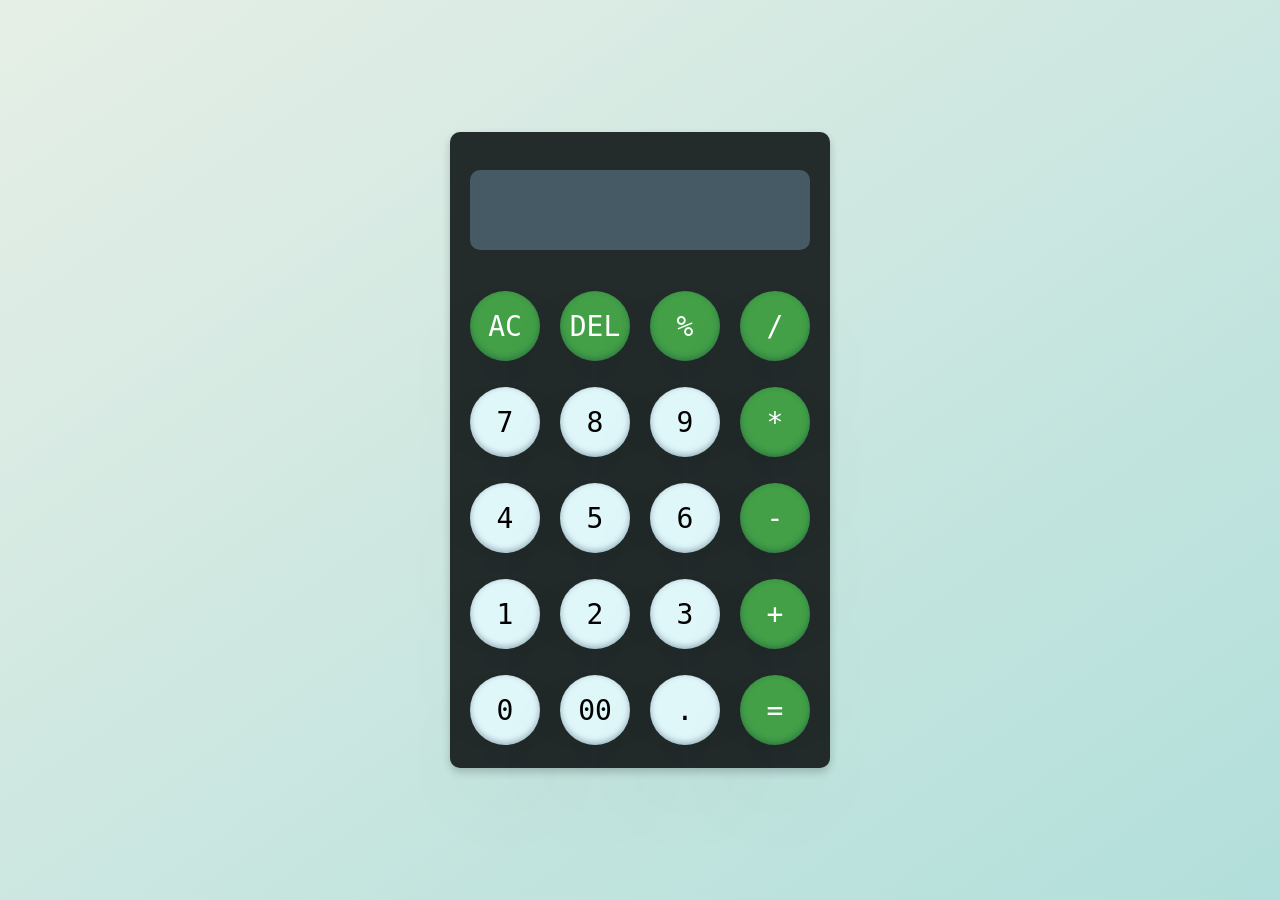
<file: Calculator/index.html>
<!DOCTYPE html>
<html lang="en">
<head>
    <meta charset="UTF-8">
    <meta name="viewport" content="width=device-width, initial-scale=1.0">
    <title>Calculator</title>
    <link rel="stylesheet" type="text/css" href="style.css" />
</head>
<body>
    <div class="container">
        <div class="calculator">
            <div class="display">
                <input type="text" id="display" name="display" disabled>
            </div>
            <div class="buttons">
                <input type="button" class="operator ac-btn" value="AC">
                <input type="button" class="operator del-btn" value="DEL">
                <input type="button" class="operator" value="%">
                <input type="button" class="operator" value="/">
                <input type="button" value="7">
                <input type="button" value="8">
                <input type="button" value="9">
                <input type="button" class="operator" value="*">
                <input type="button" value="4">
                <input type="button" value="5">
                <input type="button" value="6">
                <input type="button" class="operator" value="-">
                <input type="button" value="1">
                <input type="button" value="2">
                <input type="button" value="3">
                <input type="button" class="operator" value="+">
                <input type="button" value="0">
                <input type="button" value="00">
                <input type="button" value=".">
                <input type="button" class="operator equals-btn" value="=">
            </div>
        </div>
    </div>
    <script src="script.js"></script>
</body>
</html>
</file>
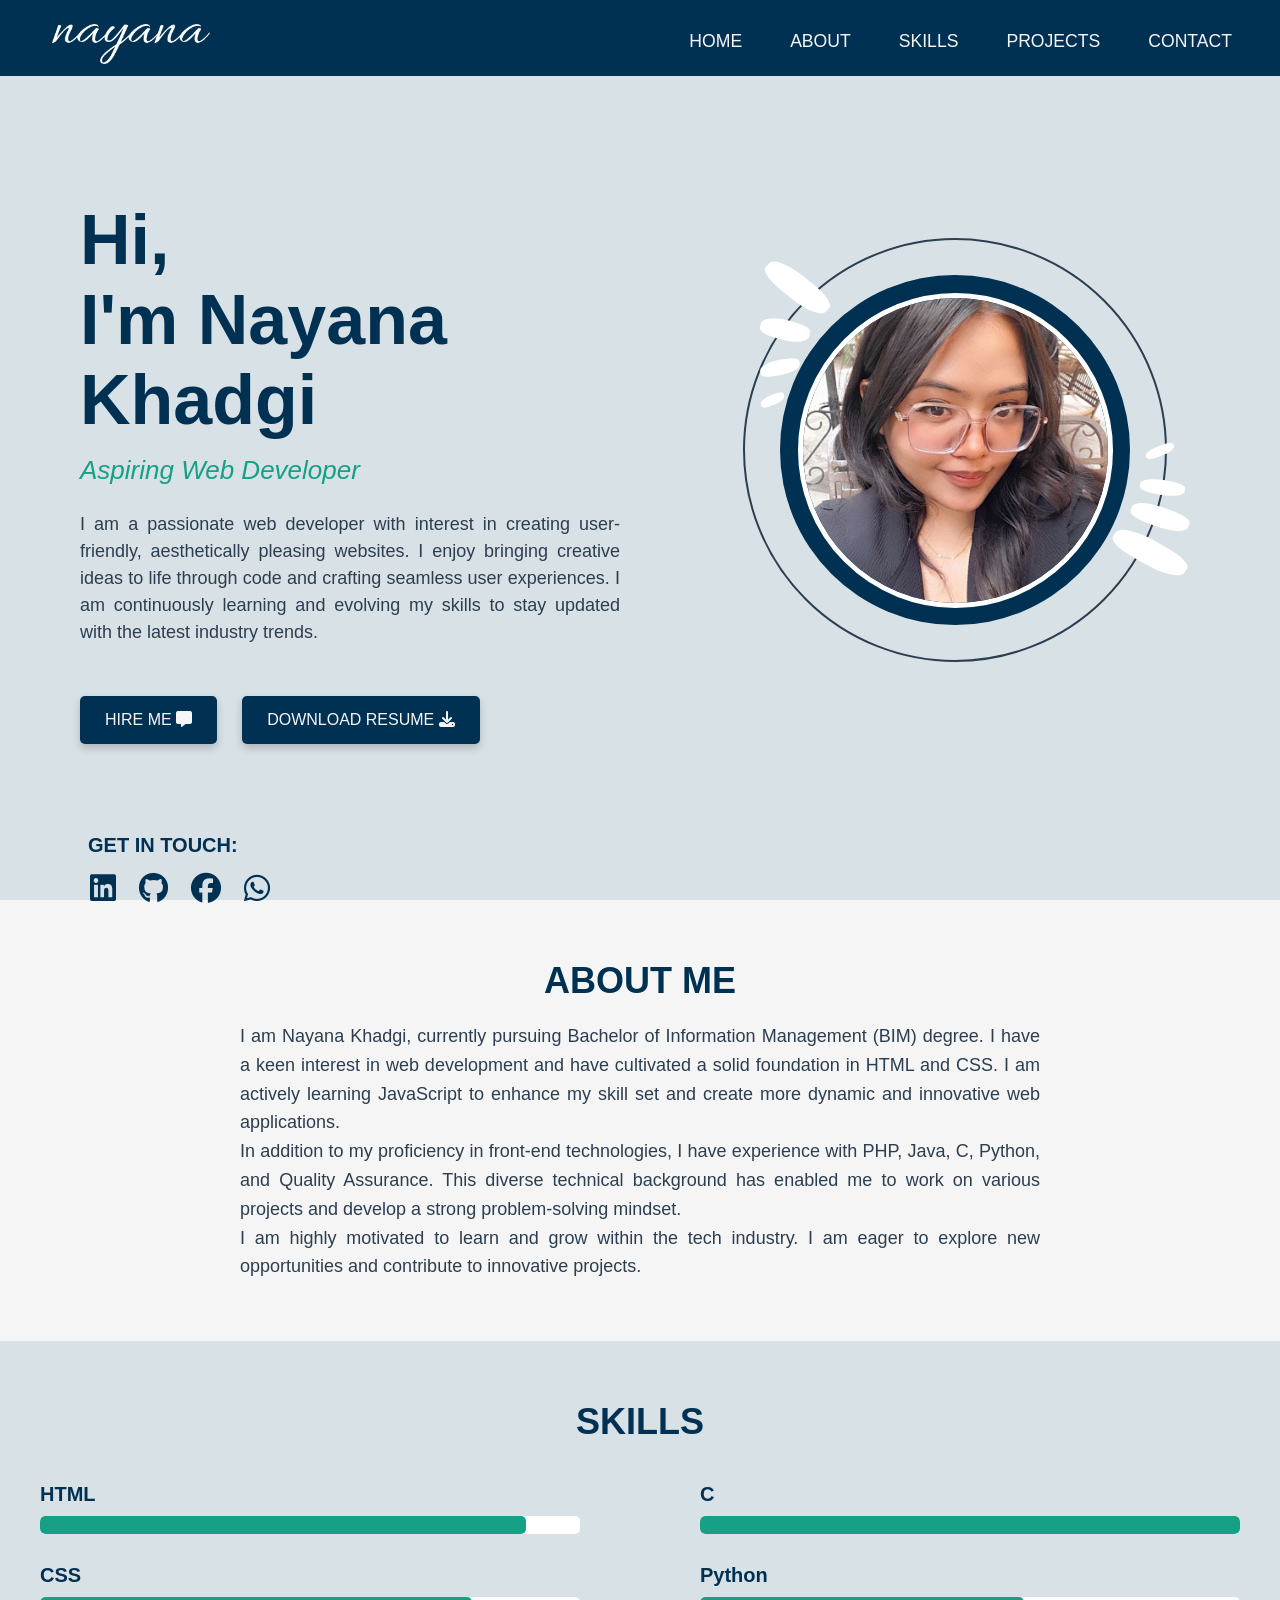
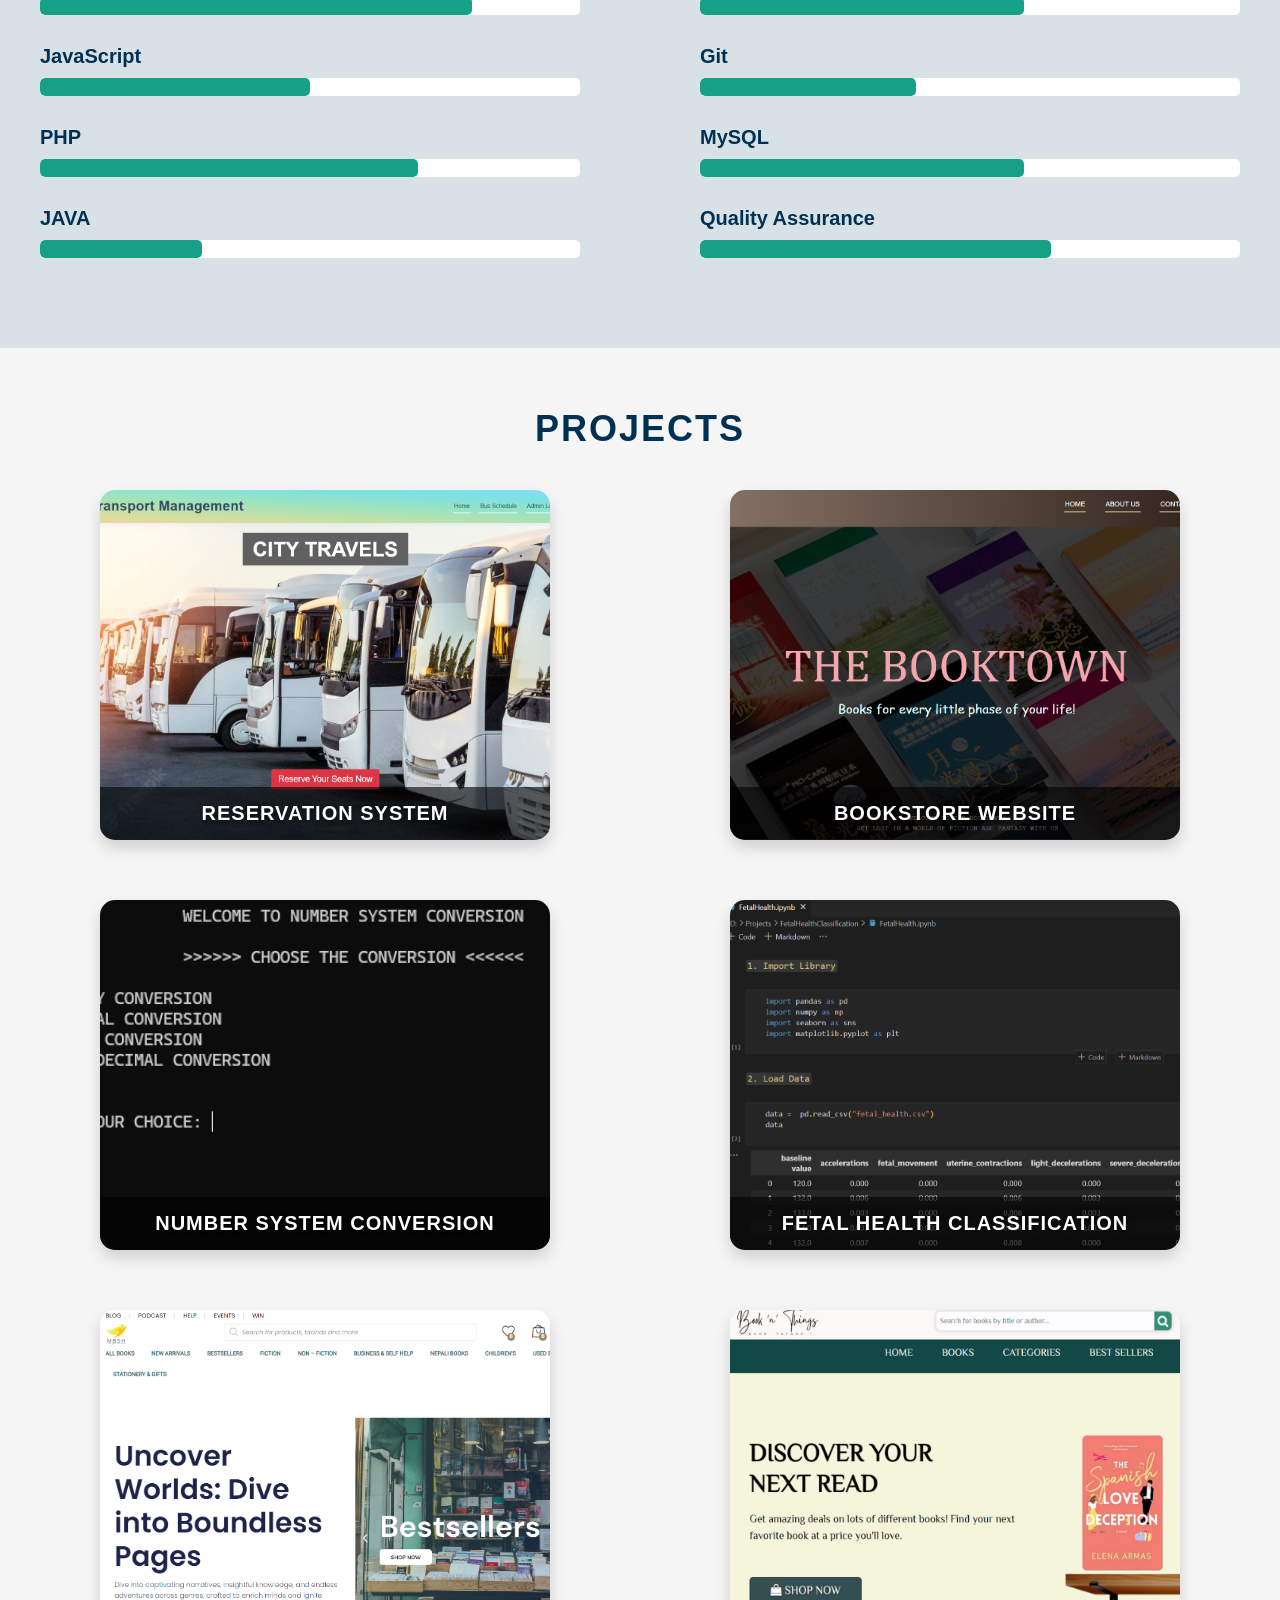
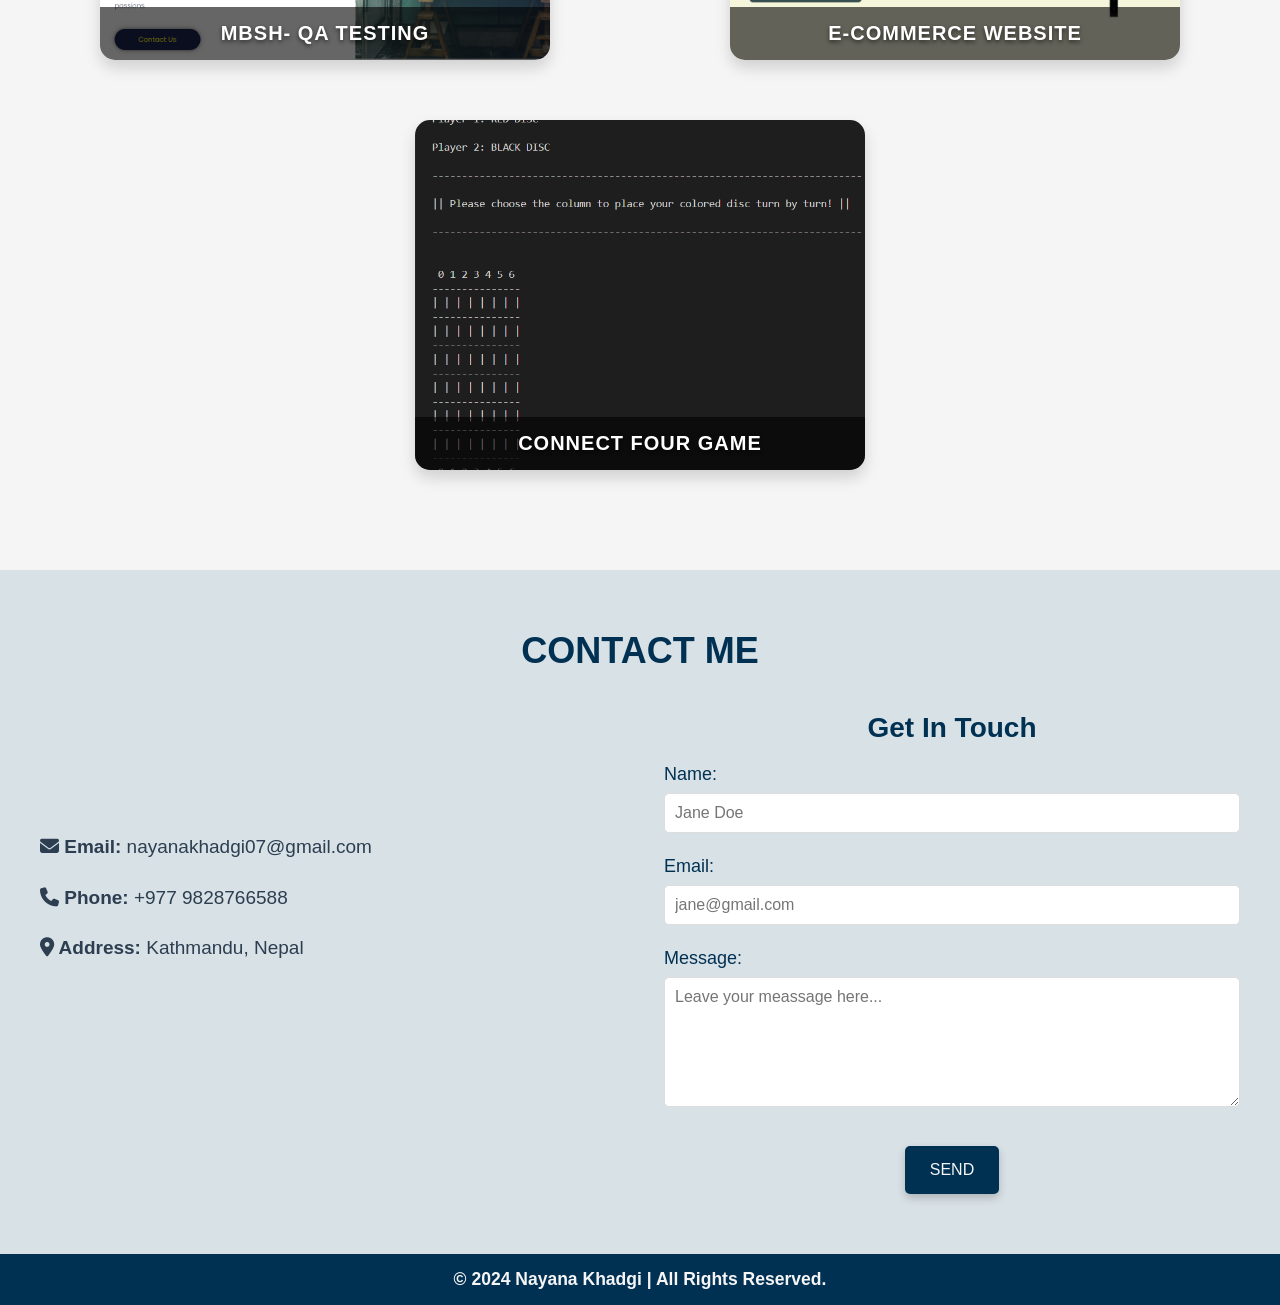
<file: Portfolio/index.html>
<!DOCTYPE html>
<html lang="en">
<head>
    <meta charset="UTF-8">
    <meta name="viewport" content="width=device-width, initial-scale=1.0">
    <title>Portfolio</title>
    <link rel="stylesheet" href="https://cdnjs.cloudflare.com/ajax/libs/font-awesome/6.6.0/css/all.min.css">
    <link rel="stylesheet" href="styles.css">
</head>
<body>
    <header>
        <div class="logo">
            <a href="#"><img src="logo.png" alt="nayana"></a>
        </div>

        <nav class="navbar">
            <ul>
                <li><a href="#">HOME</a></li>
                <li><a href="#about">ABOUT</a></li>
                <li><a href="#skills">SKILLS</a></li>
                <li><a href="#projects">PROJECTS</a></li>
                <li><a href="#contact">CONTACT</a></li>

            </ul>
        </nav>
    </header>
    <div class="home-section">
        <div class="home-content">
            <h2>Hi, </h2>
            <h2>I'm Nayana Khadgi</h2>
            <p class="tagline">Aspiring Web Developer</p>
            <p class="description">I am a passionate web developer with interest in creating user-friendly, aesthetically pleasing websites. I enjoy bringing creative ideas to life through code and crafting seamless user experiences. I am continuously learning and evolving my skills to stay updated with the latest industry trends. </p>

            <div class="buttons">
                <button class="btn"><a href="mailto:nayanakhadgi07@outlook.com?subject=Inquiry&body=Hello, I'd like to know more about you...">HIRE ME <i class="fa-solid fa-message"></i></a></button>
                <button class="btn"><a href="resume.pdf" download>DOWNLOAD RESUME <i class="fa-solid fa-download"></i></a></button>
            </div>
            <h3>GET IN TOUCH:</h3>
            <div class="social-links">
                <a href="https://www.linkedin.com/in/nayana-khadgi/"><i class="fa-brands fa-linkedin"></i></a>
                <a href="https://github.com/nayannnn07"><i class="fa-brands fa-github"></i></a>
                <a href="#"><i class="fa-brands fa-facebook"></i></a>
                <a href="#"><i class="fa-brands fa-whatsapp"></i></a>
            </div>
        </div>

        <div class="image-container">
            <div class="profile-image-decor">
                <img src="img3.jpg" alt="Profile Image" class="profile-image">
            </div>

            <!-- Left Splash -->
            <div class="splash-left">
                <div></div>
                <div></div>
                <div></div>
                <div></div>
            </div>

            <!-- Right Splash -->
            <div class="splash-right">
                <div></div>
                <div></div>
                <div></div>
                <div></div>
            </div>
        </div>
        
    </div>

    <!-- About Section -->
    <section class="about" id="about">
        <h2>ABOUT ME</h2>
        <p>
            I am Nayana Khadgi, currently pursuing Bachelor of Information Management (BIM) degree. I have a keen interest in web development and have cultivated a solid foundation in HTML and CSS. I am actively learning JavaScript to enhance my skill set and create more dynamic and innovative web applications.
        </p>
        <p>
            In addition to my proficiency in front-end technologies, I have experience with PHP, Java, C, Python, and Quality Assurance. This diverse technical background has enabled me to work on various projects and develop a strong problem-solving mindset.
        </p>
        <p>
            I am highly motivated to learn and grow within the tech industry. I am eager to explore new opportunities and contribute to innovative projects.
        </p>
    </section>

<!-- Skills Section -->
<section class="skills" id="#skills">
    <h2>SKILLS</h2>
    <div class="skills-container">
        <div class="skills-column">
            <div class="skill">
                <h3>HTML</h3>
                <div class="skill-bar">
                    <div class="skill-level html"></div>
                </div>
            </div>
            <div class="skill">
                <h3>CSS</h3>
                <div class="skill-bar">
                    <div class="skill-level css"></div>
                </div>
            </div>
            <div class="skill">
                <h3>JavaScript</h3>
                <div class="skill-bar">
                    <div class="skill-level js"></div>
                </div>
            </div>
            <div class="skill">
                <h3>PHP</h3>
                <div class="skill-bar">
                    <div class="skill-level php"></div>
                </div>
            </div>
            <div class="skill">
                <h3>JAVA</h3>
                <div class="skill-bar">
                    <div class="skill-level java"></div>
                </div>
            </div>
        </div>
        <div class="skills-column">
            <div class="skill">
                <h3>C</h3>
                <div class="skill-bar">
                    <div class="skill-level C"></div>
                </div>
            </div>
            <div class="skill">
                <h3>Python</h3>
                <div class="skill-bar">
                    <div class="skill-level python"></div>
                </div>
            </div>
            <div class="skill">
                <h3>Git</h3>
                <div class="skill-bar">
                    <div class="skill-level git"></div>
                </div>
            </div>
            <div class="skill">
                <h3>MySQL</h3>
                <div class="skill-bar">
                    <div class="skill-level sql"></div>
                </div>
            </div>
            <div class="skill">
                <h3>Quality Assurance</h3>
                <div class="skill-bar">
                    <div class="skill-level qa"></div>
                </div>
            </div>
        </div>
    </div>
</section>



<!-- Projects Section -->
<section class="projects" id="projects">
    <h2>PROJECTS</h2>
    <div class="projects-container">
        <div class="project-card">
            <img src="project1.png" alt="Project 1">
            <div class="project-name-overlay">
                <h3>Reservation System</h3>
            </div>
            <div class="project-info">
                <p>A web-based bus seat reservation system built using HTML, CSS, and PHP.</p>
                <a href="https://github.com/nayannnn07/City-Travels-" target="_blank" class="link-project">View on Github <i class="fa-solid fa-arrow-up-right-from-square" style="font-size:15px;"></i></a>
            </div>
        </div>

        <div class="project-card">
            <img src="project2.png" alt="Project 1">
            <div class="project-name-overlay">
                <h3>Bookstore Website</h3>
            </div>
            <div class="project-info">
                <p>A book shop website built using HTML, CSS, and PHP.</p>
                <a href="https://github.com/nayannnn07/BookTown" target="_blank" class="link-project">View on Github <i class="fa-solid fa-arrow-up-right-from-square" style="font-size:15px;"></i></a>
            </div>
        </div>

        <div class="project-card">
            <img src="project3.png" alt="Project 1">
            <div class="project-name-overlay">
                <h3>Number System Conversion</h3>
            </div>
            <div class="project-info">
                <p>A C program that performs number system conversions.</p>
                <a href="https://github.com/nayannnn07/Number-System-Conversion" target="_blank" class="link-project">View on Github <i class="fa-solid fa-arrow-up-right-from-square" style="font-size:15px;"></i></a>
            </div>
        </div>

        <div class="project-card">
            <img src="project4.png" alt="Project 1">
            <div class="project-name-overlay">
                <h3>Fetal Health Classification</h3>
            </div>
            <div class="project-info">
                <p>A Python-based project that classifies fetal health conditions using fetal health data.</p>
                <a href="https://github.com/nayannnn07/Fetal-Health-Classification/tree/master" target="_blank" class="link-project">View on Github <i class="fa-solid fa-arrow-up-right-from-square" style="font-size:15px;"></i></a>
            </div>
        </div>

        <div class="project-card">
            <img src="project5.png" alt="Project 1">
            <div class="project-name-overlay">
                <h3>MBSH- QA Testing</h3>
            </div>
            <div class="project-info">
                <p>A QA testing project for the MBSH bookstore website, validating key functionalities.</p>
                <a href="https://github.com/nayannnn07/MBSH-QA-Testing" target="_blank" class="link-project">View on Github <i class="fa-solid fa-arrow-up-right-from-square" style="font-size:15px;"></i></a>
            </div>
        </div>

        <div class="project-card">
            <img src="project6.png" alt="Project 1">
            <div class="project-name-overlay">
                <h3>E-Commerce Website</h3>
            </div>
            <div class="project-info">
                <p>The Book.things eCommerce website is a user-friendly platform developed using HTML, CSS, and PHP, designed for a small bookstore, featuring essential functionalities.</p>
                <a href="https://github.com/nayannnn07/Book.Things" target="_blank" class="link-project">View on Github <i class="fa-solid fa-arrow-up-right-from-square" style="font-size:15px;"></i></a>
            </div>
        </div>

        <div class="project-card">
            <img src="project7.png" alt="Project 1">
            <div class="project-name-overlay">
                <h3>Connect Four Game</h3>
            </div>
            <div class="project-info">
                <p>A simple connect four game developed using JAVA.</p>
                <a href="https://github.com/nayannnn07/Connect-Four-" target="_blank" class="link-project">View on Github <i class="fa-solid fa-arrow-up-right-from-square" style="font-size:15px;"></i></a>
            </div>
        </div>
        
    </div>
</section>





<!-- Contact Section -->
<section class="contact" id="contact">
    <h2>CONTACT ME</h2>
    <div class="contact-container">
        <div class="contact-info">
            <p><strong><i class="fa-solid fa-envelope"></i> Email:</strong> nayanakhadgi07@gmail.com</p>
            <p><strong><i class="fa-solid fa-phone"></i> Phone:</strong> +977 9828766588</p>
            <p><strong><i class="fa-solid fa-location-dot"></i> Address:</strong> Kathmandu, Nepal</p>
        </div>
        <div class="contact-form">
            <h3>Get In Touch</h3>
            <form>
                <label for="name">Name:</label>
                <input type="text" id="name" name="name" placeholder="Jane Doe">
                
                <label for="email">Email:</label>
                <input type="email" id="email" name="email" placeholder="jane@gmail.com"required>
                
                <label for="message">Message:</label>
                <textarea id="message" name="message" rows="6" placeholder="Leave your meassage here..."required></textarea>
                
                <button type="submit">SEND</button>
            </form>
        </div>
    </div>
</section>

<!-- Footer Section -->
    <footer>
        <h3>&copy; 2024 Nayana Khadgi | All Rights Reserved.</h3>
    </footer>
</body>
</html>
</file>
<file: Calculator/style.css>
* {
    margin: 0;
    padding: 0;
    box-sizing: border-box;
    font-family: Consolas, monospace;
}
.container {
    width: 100%;
    height: 100vh;
    background: linear-gradient(to bottom right, #e6efe6, #b2dfdb);
    display: flex;
    align-items: center;
    justify-content: center;
}
.calculator{
    padding: 15px;
    border-radius: 10px;
    background-color: #232b2b;
    box-shadow: 0 4px 8px rgba(0, 0, 0, 0.2);
    display: grid;
    grid-template-rows: auto 1fr;
    gap: 10px;
}
.calculator .buttons {
    display: grid;
    grid-template-columns: repeat(4, 1fr);
    gap: 10px;
}
.calculator input{
    border: 0;
    outline: 0;
    width: 70px;
    height: 70px;
    border-radius: 50%; /*10px*/
    padding: 6px;
    margin: 8px 5px;
    font-size: 28px;
    background-color: #e0f7fa;
    transition: background-color 0.3s ease, box-shadow 0.3s ease;
    box-shadow: rgba(50, 50, 93, 0.25) 0px 50px 100px -20px, rgba(0, 0, 0, 0.3) 0px 30px 60px -30px, rgba(10, 37, 64, 0.35) 0px -2px 6px 0px inset;
}
.calculator input:hover{
    background-color: #b3e3e6;
}
.calculator input:active {
    background-color: #a0d8e6;
    box-shadow: inset 0 4px 8px rgba(0, 0, 0, 0.3);
}
.calculator .operator{
    background-color: #43a047;
    color: white;
}
.calculator .operator:hover{
    background-color: #388e3c;
}
.calculator .display{
    display: flex;
    justify-content: flex-end;
    margin: 15px 0;
}
.calculator .display input{
    flex: 1;
    text-align: right;
    font-size: 60px;
    box-shadow: none;
    background-color: #455a64;
    color: #e8e8e8;
    padding: 40px 10px 40px;
    border-radius: 10px;
}
</file>
<file: Portfolio/styles.css>
/* General Reset */
* {
    margin: 0;
    padding: 0;
    box-sizing: border-box;
    font-family: 'Arial', sans-serif;
}

/* Header styles */
header {
    background-color: #003153; /* Navbar background color */
    color: #F5F5F6; /* Navbar text color */
    display: flex;
    justify-content: space-between;
    align-items: center;
    padding: 0.9rem 2rem 0.5rem; /* Adjust padding as needed */
    position: fixed;
    z-index: 1;
    width: 100%;
}

/* Logo styles */
.logo{
    padding: 10px 20px 0px;
}
.logo img {
    height: 40px; /* Adjust the logo size */
    width: auto;
}

.logo img:hover{
    cursor: pointer;
    transform: scale(1.1);
}   
/* Navbar styles */
.navbar ul {
    list-style: none;
    display: flex;
    gap: 1rem; /* Space between menu items */
}

.navbar ul li {
    margin: 0;
}

.navbar ul li a {
    color: #F5F5F6; /* Text color for links */
    text-decoration: none;
    font-size: 1.1rem; /* Adjust font size */
    padding: 0.5rem 1rem; /* Padding around links */
    transition: background-color 0.3s ease, color 0.3s ease; /* Smooth transition for hover effect */
    position: relative;
}

/* Hover effect for links */

.navbar ul li a::after {
    content: '';
    position: absolute;
    left: 0;
    bottom: -2px;
    width: 95%;
    height: 2.5px;
    background-color: #1abc9c;
    transform: scaleX(0);
    transform-origin: bottom right;
    transition: transform 0.3s ease;
}

.navbar ul li a:hover {
    color: #1abc9c;
}

.navbar ul li a:hover::after {
    transform: scaleX(1);
    transform-origin: bottom left;
}


/* Home Section */
.home-section {
    display: flex;
    align-items: center;
    justify-content: space-between;
    padding: 60px;
    background-color: #D8E1E6;
    height: 100vh;
}

/* Home Content */
.home-content {
    display: flex;
    flex-direction: column;
    justify-content: space-between; /* This ensures items are spaced from top to bottom */
    height: 100%; /* Makes sure the content fills the available space */
    padding: 140px 20px;
    max-width: 50%;
    animation: fadeInLeft 1.5s ease-in-out; /* Add fade-in effect */
}

.home-content h2 {
    font-size: 70px;
    color: #003153;
    animation: slideIn 2s ease-in-out forwards; /* Slide-in animation for heading */
}
.home-content h3 {
    margin-top: 90px;
    margin-left: 8px;
    font-size: 20px;
    color: #003153;
    animation: slideIn 2s ease-in-out forwards; /* Slide-in animation for heading */
}

.tagline {
    font-style: italic;
    font-size: 26px;
    color: #16a085;
    margin-top: 15px;
    animation: fadeIn 2.5s ease-in-out; /* Fade-in for tagline */
}

.description {
    text-align: justify;
    font-size: 18px;
    line-height: 1.5;
    color: #2c3e50;
    margin: 25px 0 40px;
    animation: fadeIn 3s ease-in-out; /* Fade-in for description */
}

/* Buttons Styling */
.buttons {
    margin-top: 10px;
    display: flex;
    gap: 25px;
}

.buttons .btn {
    background-color: #003153;
    color: #F5F5F6;
    border: none;
    padding: 15px 25px;
    font-size: 16px;
    border-radius: 5px;
    cursor: pointer;
    transition: background-color 0.3s ease, transform 0.3s ease, box-shadow 0.3s ease;
    box-shadow: 0 4px 8px rgba(0, 0, 0, 0.2); /* Added shadow */
}

.buttons .btn:hover {
    background-color: #16a085;
    transform: scale(1.05);
    box-shadow: 0 6px 12px rgba(0, 0, 0, 0.3); /* Darker shadow on hover */
}

.buttons .btn a {
    color: #F5F5F6;
    text-decoration: none;
}

.buttons .btn a:hover {
    color: #fff;
}

/* Social Links Styling */
.social-links {
    margin: 15px 10px 20px;
    display: flex;
    gap: 23px;
}

.social-links a {
    font-size: 30px;
    color: #003153;
    transition: color 0.3s ease, transform 0.3s ease;
}

.social-links a:hover {
    color: #16a085;
    transform: scale(1.2);
}
/* Profile Image with Decorative Circles and Splashes */
.image-container {
    position: relative;
    width: 350px; /* Adjust size if necessary */
    height: 350px;
    margin-right:90px; /* Add left margin to give space */
    display: flex;
    justify-content: center;
    align-items: center;
    animation: zoomIn 1.5s ease-in-out forwards; /* Add zoom-in animation to profile image */
}

.profile-image-decor {
    position: relative;
    width: 100%;
    height: 100%;
    border-radius: 50%;
    background-color: #003153;
    display: flex;
    justify-content: center;
    align-items: center;
}

.profile-image {
    width: 90%;
    height: 90%;
    border-radius: 50%;
    object-fit: cover;
    z-index: 1;
    border: 5px solid #ffffff;
    /* animation: bounce 4s infinite ease-in-out; Add bounce animation to image */
}

.profile-image-decor::before {
    content: '';
    position: absolute;
    width: 120%;
    height: 120%;
    border: 2px solid #2c3e50;
    border-radius: 50%;
    z-index: 0;
}

/* Splash Shapes */
.splash-left, .splash-right {
    position: absolute;
    display: flex;
    flex-direction: column;
    justify-content: space-between;
    height: 130px;
}

.splash-left {
    left: -20px;
    top: 0px;
    animation: slideInLeft 1.5s ease-in-out; /* Slide-in animation for left splash */
}

.splash-right {
    right: -60px;
    top: 160px;
    animation: slideInRight 1.5s ease-in-out; /* Slide-in animation for right splash */
}

/* Splash Blob Shapes */
.splash-left div, .splash-right div {
    background-color: #ffffff;
    border-radius: 50% 30% 50% 30%;
}

/* Specific Splash Left Divs */
.splash-left div:nth-child(1) {
    width: 75px;
    height: 25px;
    transform: rotate(40deg);
}
.splash-left div:nth-child(2) {
    width: 50px;
    height: 20px;
    transform: rotate(15deg);
}
.splash-left div:nth-child(3) {
    width: 40px;
    height: 15px;
    transform: rotate(-10deg);
}
.splash-left div:nth-child(4) {
    width: 25px;
    height: 10px;
    transform: rotate(-20deg);
}

/* Specific Splash Right Divs */
.splash-right div:nth-child(1) {
    width: 30px;
    height: 10px;
    transform: rotate(-20deg);
    margin: 11px 11px 11px -35px;
}
.splash-right div:nth-child(2) {
    width: 45px;
    height: 15px;
    transform: rotate(10deg);
    margin-left: -40px;
}
.splash-right div:nth-child(3) {
    width: 60px;
    height: 20px;
    transform: rotate(20deg);
    margin-left: -50px;
}
.splash-right div:nth-child(4) {
    width: 80px;
    height: 25px;
    transform: rotate(30deg);
    margin-left: -70px;
}

/* Keyframes for Animations */
@keyframes fadeInLeft {
    0% {
        opacity: 0;
        transform: translateX(-50px);
    }
    100% {
        opacity: 1;
        transform: translateX(0);
    }
}

@keyframes fadeIn {
    0% {
        opacity: 0;
    }
    100% {
        opacity: 1;
    }
}

@keyframes slideIn {
    0% {
        opacity: 0;
        transform: translateY(50px);
    }
    100% {
        opacity: 1;
        transform: translateY(0);
    }
}

@keyframes zoomIn {
    0% {
        transform: scale(0.8);
        opacity: 0;
    }
    100% {
        transform: scale(1);
        opacity: 1;
    }
}

/* @keyframes bounce {
    0%, 100% {
        transform: translateY(0);
    }
    50% {
        transform: translateY(-10px);
    }
} */

@keyframes slideInLeft {
    0% {
        opacity: 0;
        transform: translateX(-100px);
    }
    100% {
        opacity: 1;
        transform: translateX(0);
    }
}

@keyframes slideInRight {
    0% {
        opacity: 0;
        transform: translateX(100px);
    }
    100% {
        opacity: 1;
        transform: translateX(0);
    }
}

/* About Section */
.about {
    background-color: #f5f5f5;
    padding: 60px 20px;
    text-align: center;
}

.about h2 {
    font-size: 36px;
    color: #003153;
    margin-bottom: 20px;
    animation: fadeIn 2s ease-in-out;
}

.about p {
    text-align: justify;
    font-size: 18px;
    color: #2c3e50;
    line-height: 1.6;
    max-width: 800px;
    margin: 0 auto;
    animation: fadeIn 2s ease-in-out;
}

/* Skills Section */
.skills {
    background-color: #d8e1e6; /* Updated background color */
    padding: 60px 20px;
    text-align: center;
}

.skills h2 {
    font-size: 36px;
    color: #003153;
    margin-bottom: 40px;
    animation: fadeIn 2s ease-in-out;
}

.skills-container {
    display: flex;
    justify-content: space-between;
    max-width: 1200px;
    margin: 0 auto;
    text-align: left;
    
}

.skills-column {
    width: 45%; /* Adjust width for columns to fit side by side */
}

.skill {
    margin-bottom: 30px;
}

.skill h3 {
    font-size: 20px;
    color: #003153;
    margin-bottom: 10px;
}

.skill-bar {
    position: relative;
    background-color: #fff; /* Skill bar background color */
    border-radius: 5px;
    height: 18px;
    overflow: hidden;
}

.skill-level {
    height: 100%;
    border-radius: 5px;
    transition: width 0.3s ease;
    background-color: #16a085; /* Skill level background color */
}

.html { width: 90%; }
.css { width: 80%; }
.js { width: 50%; }
.php { width: 70%; }
.java { width: 30%; }
.c { width: 80%; }
.python { width: 60%; }
.git { width: 40%; }
.sql { width: 60%; }
.qa { width: 65%; }

/* Projects Section */
.projects {
    background-color: #f5f5f5;
    padding: 60px 20px;
    text-align: center;
}

.projects h2 {
    font-size: 36px;
    color: #003153;
    margin-bottom: 40px;
    animation: fadeIn 2s ease-in-out;
    letter-spacing: 2px;
    text-transform: uppercase;
}

.projects-container {
    display: flex;
    justify-content: space-around;
    flex-wrap: wrap;
    gap: 20px;
    max-width: 1500px;
    margin: 0 auto;
}

.project-card {
    position: relative;
    width: 450px;
    height: 350px;
    overflow: hidden;
    border-radius: 15px;
    box-shadow: 0 8px 15px rgba(0, 0, 0, 0.15);
    background-color: #fff;
    transition: transform 0.4s ease, box-shadow 0.4s ease;
    cursor: pointer;
    margin-bottom: 40px;
}

.project-card:hover {
    transform: translateY(-10px); /* Lift the card on hover */
    box-shadow: 0 12px 20px rgba(0, 0, 0, 0.25); /* Add more shadow */
}

.project-card img {
    width: 100%;
    height: 100%;
    object-fit: cover;
    transition: opacity 0.4s ease, transform 0.4s ease;
}

.project-card:hover img {
    opacity: 0.3; /* Dim the image on hover */
    transform: scale(1.1); /* Slight zoom effect */
}

.project-name-overlay {
    position: absolute;
    /* top: 0; */
    left: 0;
    right: 0;
    bottom: 0;
    background: rgba(0, 0, 0, 0.6);
    color: #fff;
    padding: 15px;
    opacity: 1;
    transition: opacity 0.4s ease;
}

.project-name-overlay h3 {
    font-size: 20px;
    font-weight: 600;
    letter-spacing: 1px;
    text-transform: uppercase;
    text-shadow: 0 2px 4px rgba(0, 0, 0, 0.6);
}

.project-info {
    position: absolute;
    bottom: 0;
    left: 0;
    right: 0;
    background: rgba(0, 0, 0, 0.9);
    color: #fff;
    padding: 20px;
    text-align: center;
    opacity: 0;
    transform: translateY(100%);
    transition: transform 0.4s ease, opacity 0.4s ease;
}
.project-info {
    line-height: 1.3;
}
.project-card:hover .project-info {
    transform: translateY(0);
    opacity: 1;
}

.project-card:hover .project-name-overlay {
    opacity: 0;
}

.link-project {
    display: inline-block;
    margin-top: 15px;
    padding: 10px 20px;
    background-color: #003153;
    color: #fff;
    text-decoration: none;
    border-radius: 5px;
    font-weight: 500;
    transition: background-color 0.4s ease, transform 0.3s ease;
    box-shadow: 0 4px 6px rgba(0, 0, 0, 0.15);
}

.link-project:hover {
    background-color: #16a085;
    transform: scale(1.05); /* Slight button grow effect on hover */
}

.link-project:active {
    transform: scale(0.98); /* Button press effect */
}

@keyframes fadeIn {
    0% {
        opacity: 0;
        transform: translateY(-20px);
    }
    100% {
        opacity: 1;
        transform: translateY(0);
    }
}
    
/* Contact Section */
.contact {
    background-color: #d8e1e6;
    padding: 60px 20px;
}

.contact h2 {
    font-size: 36px;
    color: #003153;
    margin-bottom: 40px;
    animation: fadeIn 2s ease-in-out;
    text-align: center;
}

.contact-container {
    display: flex;
    justify-content: space-between;
    max-width: 1200px;
    margin: 0 auto;
    gap: 20px;
}

.contact-info {
    width: 48%;
    margin-top: 100px;
}
.contact-form {
    width: 48%;
}

.contact-info h2, .contact-form h3 {
    font-size: 28px;
    color: #003153;
    margin-bottom: 20px;
    text-align: center;
}

.contact-info p {
    font-size: 19px;
    color: #2c3e50;
    margin: 20px 0;
    line-height: 1.6;
}

.contact-form label {
    display: block;
    font-size: 18px;
    color: #003153;
    margin: 8px 0;
}

.contact-form input, .contact-form textarea {
    width: 100%;
    padding: 10px;
    border: 1px solid #ddd;
    border-radius: 5px;
    margin-bottom: 15px;
    font-size: 16px;
}

.contact-form button {
    background-color: #003153;
    color: #F5F5F6;
    border: none;
    padding: 15px 25px;
    font-size: 16px;
    border-radius: 5px;
    cursor: pointer;
    box-shadow: 0 4px 8px rgba(0, 0, 0, 0.2); /* Added shadow */
    transition: background-color 0.3s ease, transform 0.3s ease;
    display: block;
    margin: 20px auto 0; /* Center button horizontally and add margin above */
}

.contact-form button:hover {
    background-color: #16a085;
    box-shadow: 0 6px 12px rgba(0, 0, 0, 0.3); /* Darker shadow on hover */
    transform: scale(1.05);
}

@keyframes fadeIn {
    0% {
        opacity: 0;
    }
    100% {
        opacity: 1;
    }
}




/* Footer Section */
footer {
    background-color: #003153;
    color: #F5F5F6;
    text-align: center;
    padding: 15px;
    position: relative;
    bottom: 0;
    width: 100%;
    font-size: 15px;
}
</file>
